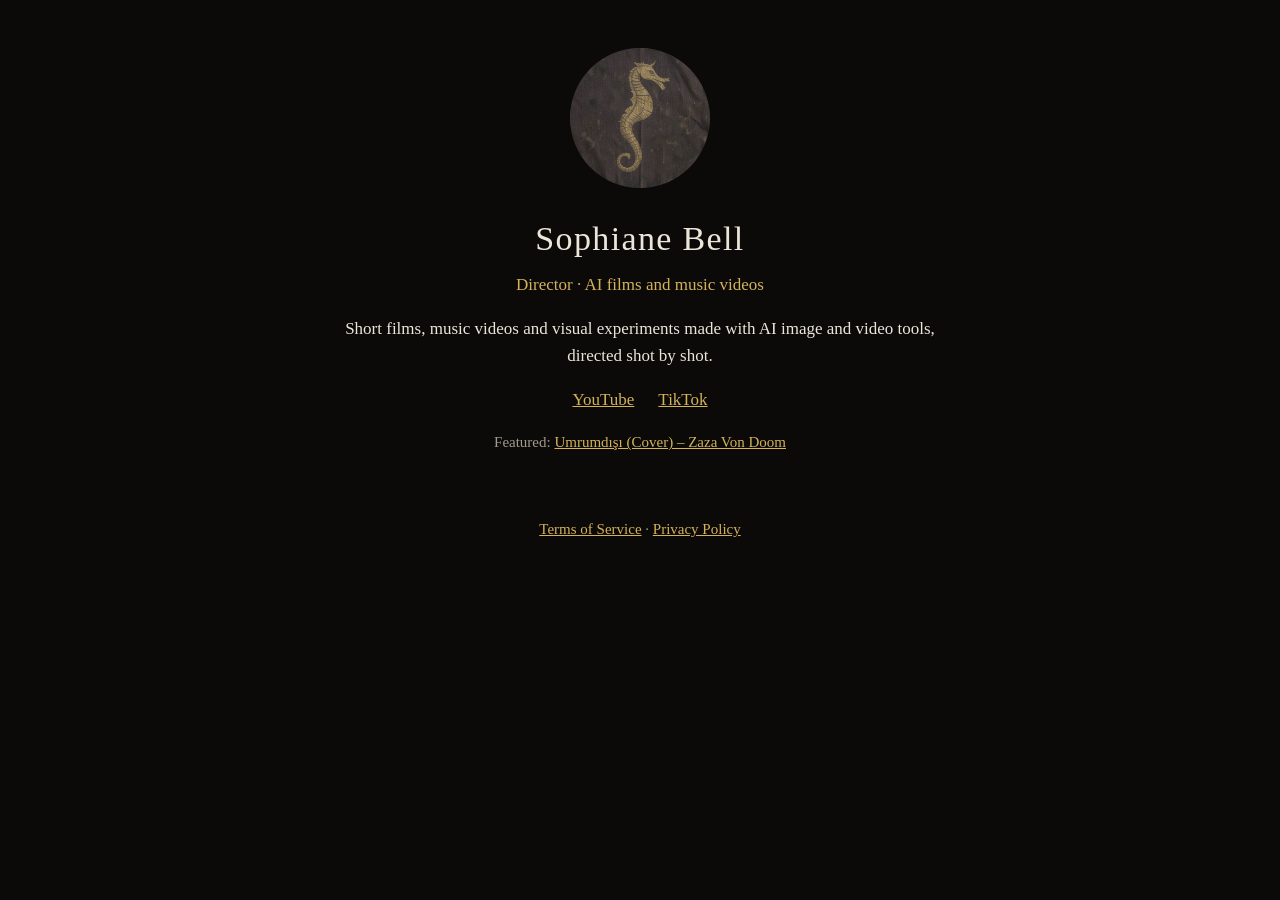
<file: index.html>
<!doctype html>
<html lang="en">
<head>
<meta charset="utf-8">
<meta name="viewport" content="width=device-width, initial-scale=1">
<title>Sophiane Bell</title>
<link rel="stylesheet" href="style.css">
</head>
<body>
<main>
  <img class="logo" src="hippocampe.png" alt="Golden seahorse emblem">
  <h1>Sophiane Bell</h1>
  <p class="sub">Director · AI films and music videos</p>
  <p>Short films, music videos and visual experiments made with AI image and video tools, directed shot by shot.</p>
  <ul class="links">
    <li><a href="https://www.youtube.com/@sophianebell">YouTube</a></li>
    <li><a href="https://www.tiktok.com/@aipocalypse13">TikTok</a></li>
  </ul>
  <p class="small">Featured: <a href="https://youtu.be/DkCHjNvoiQA">Umrumdışı (Cover) – Zaza Von Doom</a></p>
</main>
<footer>
  <a href="terms.html">Terms of Service</a> · <a href="privacy.html">Privacy Policy</a>
</footer>
</body>
</html>
</file>
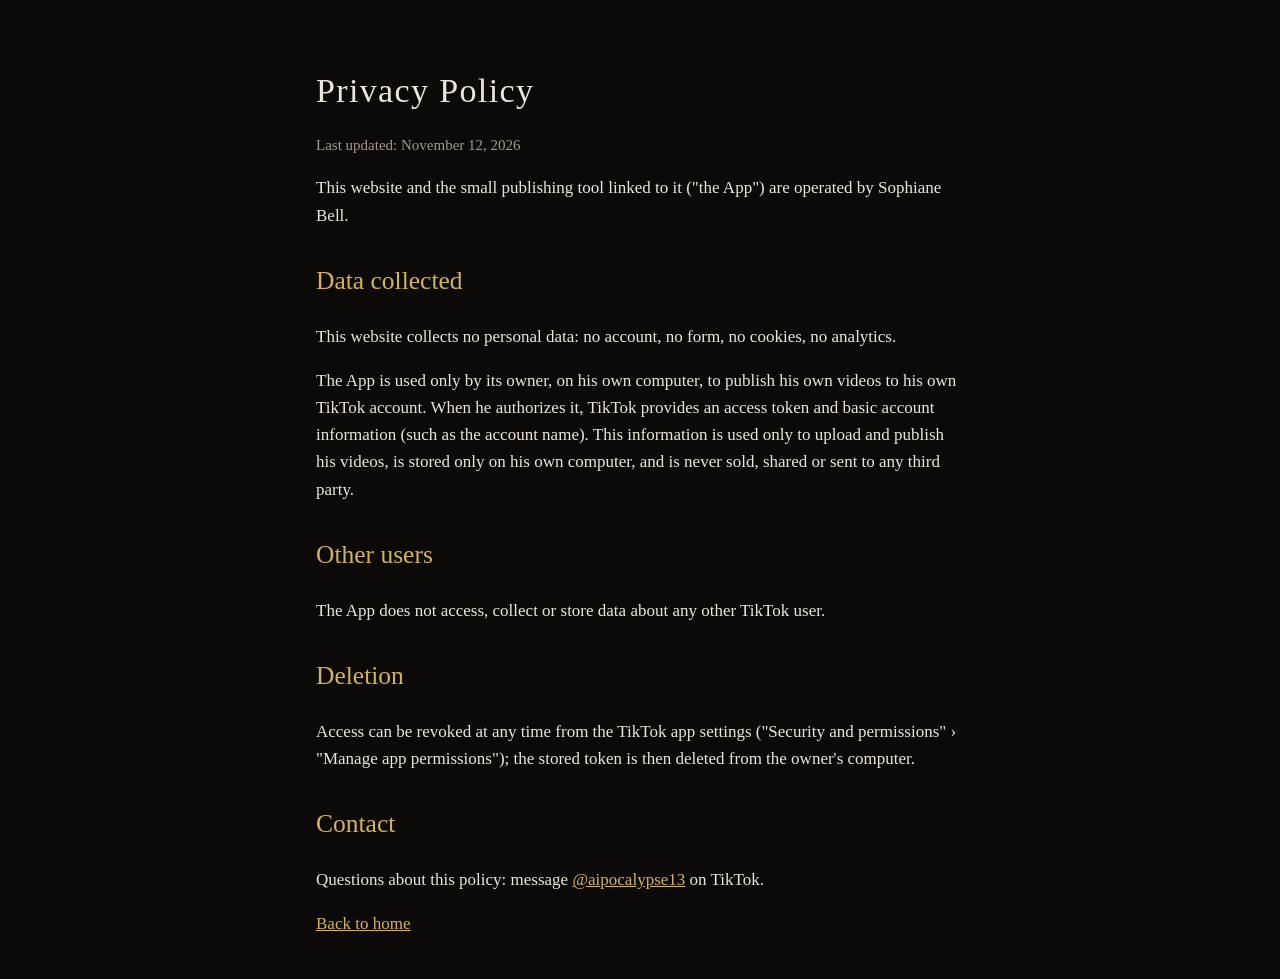
<file: privacy.html>
<!doctype html>
<html lang="en">
<head>
<meta charset="utf-8">
<meta name="viewport" content="width=device-width, initial-scale=1">
<title>Privacy Policy</title>
<link rel="stylesheet" href="style.css">
</head>
<body>
<main class="doc">
<h1>Privacy Policy</h1>
<p class="small">Last updated: November 12, 2026</p>
<p>This website and the small publishing tool linked to it ("the App") are operated by Sophiane Bell.</p>
<h2>Data collected</h2>
<p>This website collects no personal data: no account, no form, no cookies, no analytics.</p>
<p>The App is used only by its owner, on his own computer, to publish his own videos to his own TikTok account. When he authorizes it, TikTok provides an access token and basic account information (such as the account name). This information is used only to upload and publish his videos, is stored only on his own computer, and is never sold, shared or sent to any third party.</p>
<h2>Other users</h2>
<p>The App does not access, collect or store data about any other TikTok user.</p>
<h2>Deletion</h2>
<p>Access can be revoked at any time from the TikTok app settings ("Security and permissions" › "Manage app permissions"); the stored token is then deleted from the owner's computer.</p>
<h2>Contact</h2>
<p>Questions about this policy: message <a href="https://www.tiktok.com/@aipocalypse13">@aipocalypse13</a> on TikTok.</p>
<p><a href="index.html">Back to home</a></p>
</main>
</body>
</html>
</file>
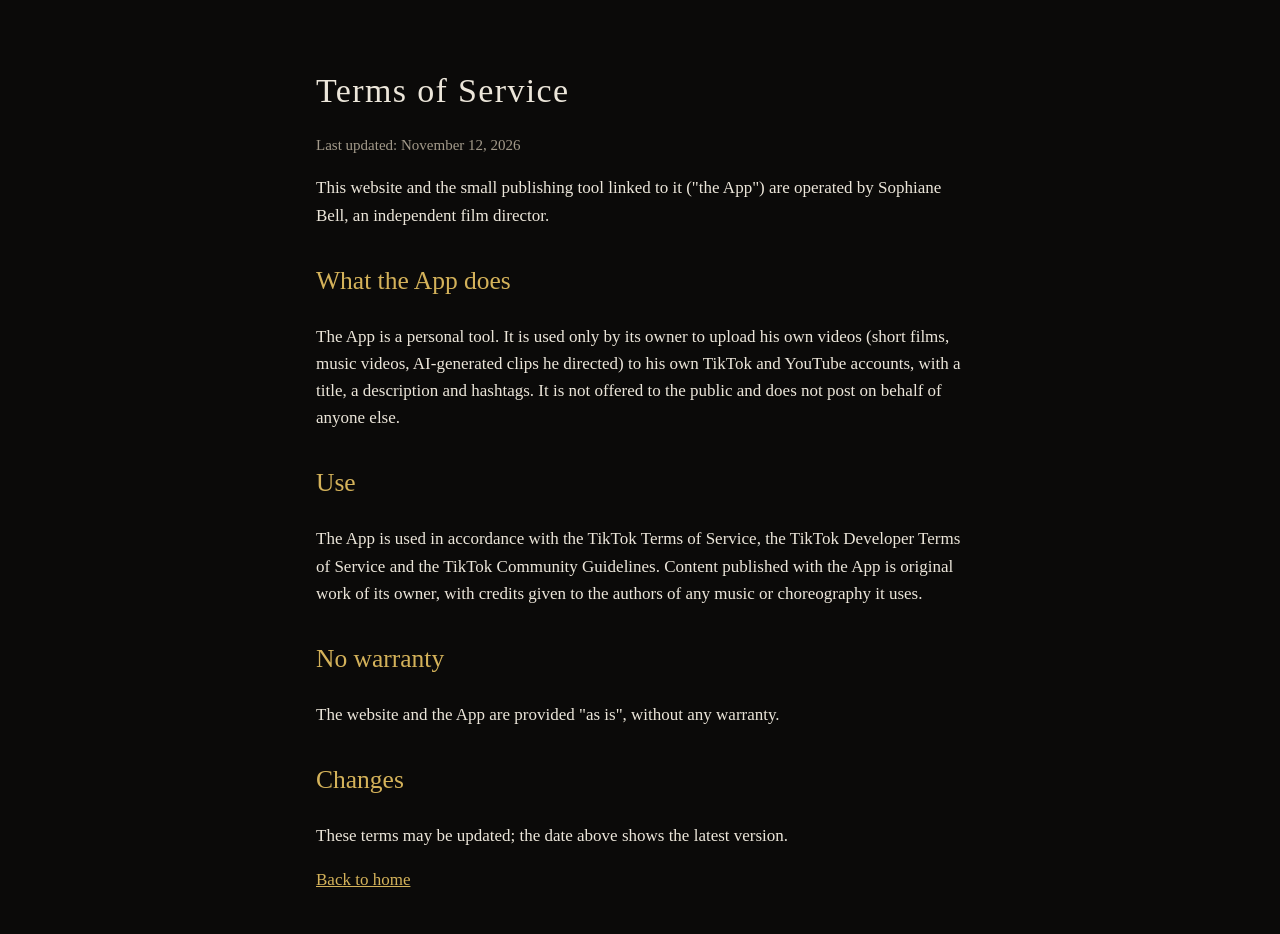
<file: terms.html>
<!doctype html>
<html lang="en">
<head>
<meta charset="utf-8">
<meta name="viewport" content="width=device-width, initial-scale=1">
<title>Terms of Service</title>
<link rel="stylesheet" href="style.css">
</head>
<body>
<main class="doc">
<h1>Terms of Service</h1>
<p class="small">Last updated: November 12, 2026</p>
<p>This website and the small publishing tool linked to it ("the App") are operated by Sophiane Bell, an independent film director.</p>
<h2>What the App does</h2>
<p>The App is a personal tool. It is used only by its owner to upload his own videos (short films, music videos, AI-generated clips he directed) to his own TikTok and YouTube accounts, with a title, a description and hashtags. It is not offered to the public and does not post on behalf of anyone else.</p>
<h2>Use</h2>
<p>The App is used in accordance with the TikTok Terms of Service, the TikTok Developer Terms of Service and the TikTok Community Guidelines. Content published with the App is original work of its owner, with credits given to the authors of any music or choreography it uses.</p>
<h2>No warranty</h2>
<p>The website and the App are provided "as is", without any warranty.</p>
<h2>Changes</h2>
<p>These terms may be updated; the date above shows the latest version.</p>
<p><a href="index.html">Back to home</a></p>
</main>
</body>
</html>
</file>
<file: style.css>
:root { --bg: #0b0a09; --fg: #ece6da; --muted: #a39a8a; --gold: #d4b25a; }
* { box-sizing: border-box; }
body { margin: 0; background: var(--bg); color: var(--fg); font: 17px/1.6 Georgia, "Times New Roman", serif; }
main { max-width: 680px; margin: 0 auto; padding: 48px 16px 24px; text-align: center; }
.logo { width: 140px; height: 140px; border-radius: 50%; }
h1 { font-weight: normal; letter-spacing: .04em; margin: 16px 0 4px; }
h2 { font-weight: normal; color: var(--gold); margin-top: 32px; }
.sub { color: var(--gold); margin-top: 0; }
.small, footer { color: var(--muted); font-size: 15px; }
a { color: var(--gold); }
.links { list-style: none; padding: 0; display: flex; gap: 24px; justify-content: center; }
.doc { text-align: left; }
footer { text-align: center; padding: 24px 16px 40px; }
</file>
